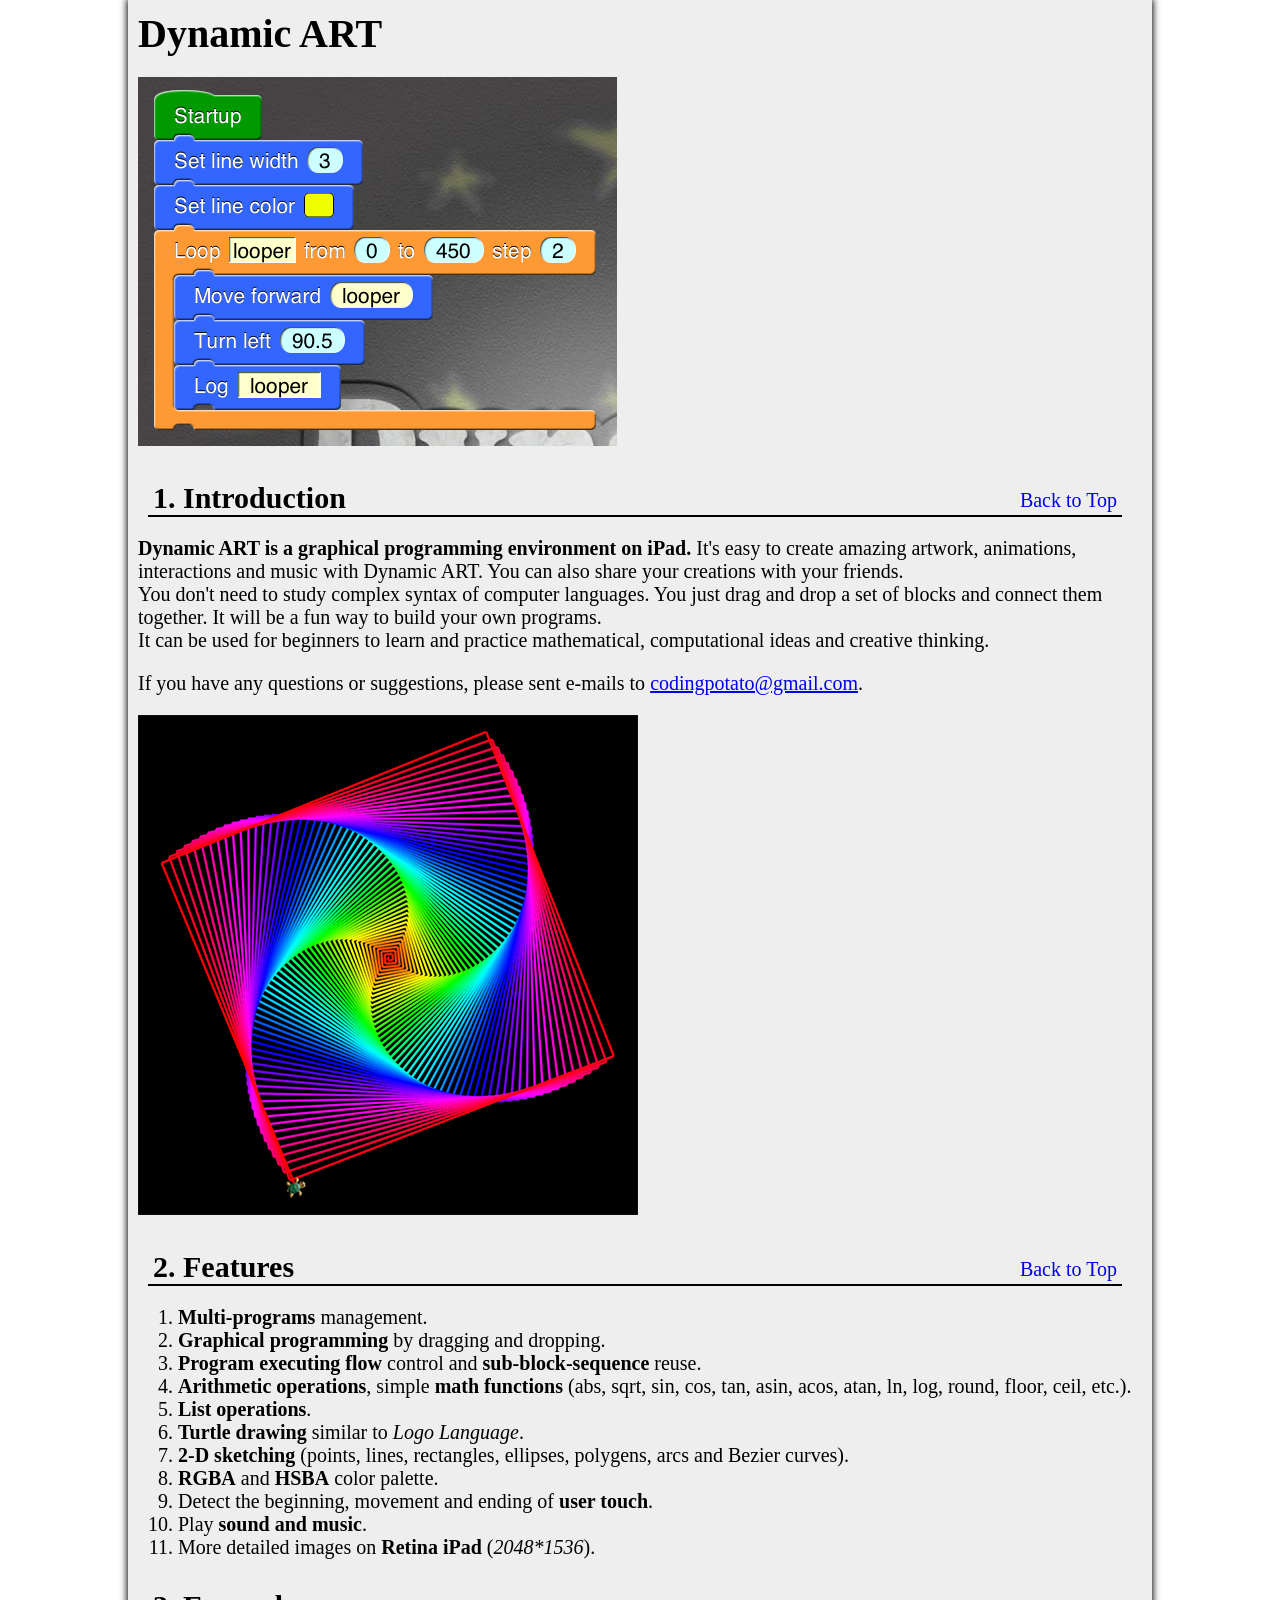
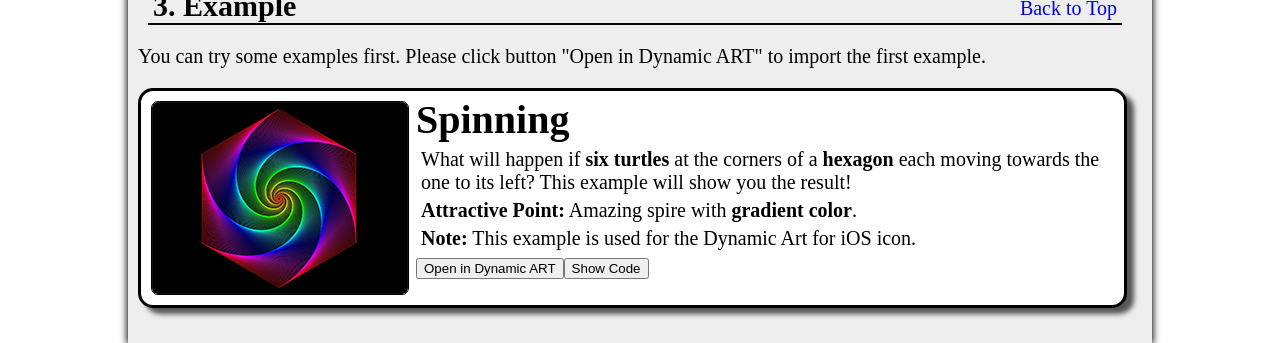
<file: DynamicART/index.html>
<!DOCTYPE html>
<html>

<head>
  <title>Introduction - Dynamic Art for iOS</title>
  <link href="css/local.css" rel="stylesheet" type="text/css" />
  <link href="css/blocks.css" rel="stylesheet" type="text/css" />
  <script>
    function code(id_number) {
      if (document.getElementById(id_number + "_button_code").innerHTML == "Show Code") {
        document.getElementById(id_number + "_button_code").innerHTML = "Hide Code";
        document.getElementById(id_number + "_code").className = "code";
      } else {
        document.getElementById(id_number + "_button_code").innerHTML = "Show Code";
        document.getElementById(id_number + "_code").className = "code hidden";
      }
    }
  </script>
</head>

<body>
  <iframe id="download" name="download"></iframe>
  <div id="container">
    <div id="main">
      <div id="content">
        <h1>Dynamic ART</h1>
        <p><img src="images/screenshot/spire_color_program.png" /></p>
        <div class="subtitle"><a href="#">Back to Top</a><a id="introduction"></a>
          <h2>Introduction</h2>
        </div>
        <p> <strong>Dynamic ART is a graphical programming environment on iPad.</strong> It's easy to create amazing
          artwork, animations, interactions and music with Dynamic ART. You can also share your creations with your
          friends. <br />
          You don't need to study complex syntax of computer languages. You just drag and drop a set of blocks and
          connect them together. It will be a fun way to build your own programs. <br />
          It can be used for beginners to learn and practice mathematical, computational ideas and creative thinking.
        </p>
        <p> If you have any questions or suggestions, please sent e-mails to <a
            href="mailto:codingpotato@gmail.com">codingpotato@gmail.com</a>. </p>
        <p><img src="images/screenshot/spire_grandient_color_run.png" /></p>
        <div class="subtitle"><a href="#">Back to Top</a><a id="features"></a>
          <h2>Features</h2>
        </div>
        <ol>
          <li>
            <strong>Multi-programs</strong> management.
          </li>
          <li>
            <strong>Graphical programming</strong> by dragging and dropping.
          </li>
          <li>
            <strong>Program executing flow</strong> control and <strong>sub-block-sequence</strong> reuse.
          </li>
          <li>
            <strong>Arithmetic operations</strong>, simple <strong>math functions</strong> (abs, sqrt, sin, cos, tan,
            asin, acos, atan, ln, log, round, floor, ceil, etc.).
          </li>
          <li>
            <strong>List operations</strong>.
          </li>
          <li>
            <strong>Turtle drawing</strong> similar to <em>Logo Language</em>.
          </li>
          <li>
            <strong>2-D sketching</strong> (points, lines, rectangles, ellipses, polygens, arcs and Bezier curves).
          </li>
          <li>
            <strong>RGBA</strong> and <strong>HSBA</strong> color palette.
          </li>
          <li>
            Detect the beginning, movement and ending of <strong>user touch</strong>.
          </li>
          <li>
            Play <strong>sound and music</strong>.
          </li>
          <li>
            More detailed images on <strong>Retina iPad</strong> (<em>2048*1536</em>).
          </li>
        </ol>
        <div class="subtitle"><a href="#">Back to Top</a><a id="example"></a>
          <h2>Example</h2>
        </div>
        <p> You can try some examples first. Please click button "Open in Dynamic ART" to import the first example. </p>
        <div class="example_box"><img src="images/examples/11.png" />
          <div class="intro">
            <h1>Spinning</h1>
            <p> What will happen if <strong>six turtles</strong> at the corners of a <strong>hexagon</strong> each
              moving towards the one to its left? This example will show you the result! </p>
            <p> <strong>Attractive Point:</strong> Amazing spire with <strong>gradient color</strong>. </p>
            <p> <strong>Note:</strong> This example is used for the Dynamic Art for iOS icon. </p><a class="import"
              href="examples/11.html" target="download"><button>Open in Dynamic ART</button></a><button
              id="11_button_code" onClick="code('11')">Show Code</button>
          </div>
          <div class="clear"></div>
          <div id="11_code" class="code hidden"><code><span>---------- Startup ----------</span>
<span> Hide </span>
<span> Turn off auto refresh </span>
<span> Set value of  @points@  to  6 </span>
<span> Set value of  @size@  to  300 </span>
<span> Set value of  @dist@  to  5 </span>
<span> Set value of  @h@  to  255 </span>
<span> Pen up </span>
<span> Repeat  $points$  times </span>
<span>     Move forward  $size$ </span>
<span>     Add  $current x$  to list  {x list} </span>
<span>     Add  $current y$  to list  {y list} </span>
<span>     Move backward  $size$ </span>
<span>     Turn left  [ 360  /  $points$ ] </span>
<span> End</span>
<span> While  [ [ Distance from x  [ 0  th of list  {x list} ]  y  [ 0  th of list  {y list} ]  to x  [ 1  th of list  {x list} ]  y  [ 1  th of list  {y list} ] ]  &gt;  $dist$ ]  do </span>
<span>     Set line color  [ Color of hue  $h$  saturation  255  brightness  255  Alpha  255 ] </span>
<span>     Set value of  @h@  to  [ $h$  -  2 ] </span>
<span>     Polygen by x  {x list}  y  {y list} </span>
<span>     Loop  @index@  from  0  to  [ $points$  -  1 ]  step  1 </span>
<span>         Pen up </span>
<span>         Move to x  [ $index$  th of list  {x list} ]  y  [ $index$  th of list  {y list} ] </span>
<span>         Heading to x  [ [ [ $index$  +  1 ]  mod  $points$ ]  th of list  {x list} ]  y  [ [ [ $index$  +  1 ]  mod  $points$ ]  th of list  {y list} ] </span>
<span>         Pen down </span>
<span>         Move forward  $dist$ </span>
<span>         Replace  $index$  th of list  {x list}  with  $current x$ </span>
<span>         Replace  $index$  th of list  {y list}  with  $current y$ </span>
<span>     End</span>
<span>     Refresh </span>
<span> End</span></code></div>
        </div>
      </div>
    </div>
  </div>
</body>

</html>
</file>
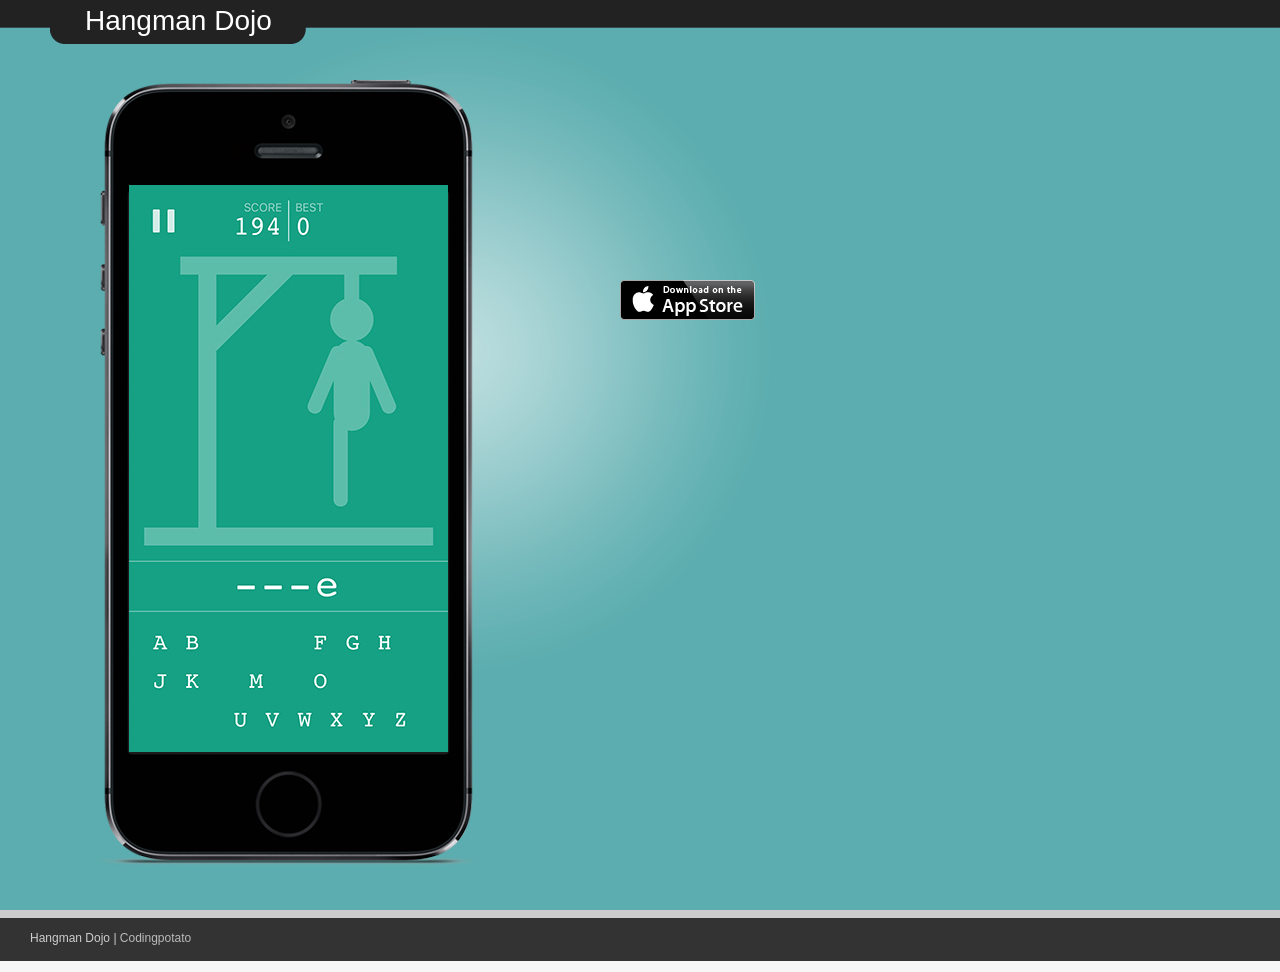
<file: HangmanDojo/index.html>
<!DOCTYPE HTML>
<html>
<head>
<title>Hangman Dojo</title>
<meta http-equiv="Content-Type" content="text/html; charset=utf-8" />
<link rel="stylesheet" href="assets/style.css" media="all" />
<!-- Scripts -->
<script type="text/javascript" src="assets/js/jquery-1.7.2.min.js"></script>
<script src="assets/js/jquery.bxSlider.min.js" type="text/javascript"></script>
<script src="assets/js/slider.settings.js" type="text/javascript"></script>
</head>
<body>
<div id="large-wrap">
  <div id="glow"></div>
  <div id="header">
    <div id="banner-text">Hangman Dojo</div>
    <div id="banner-right-bg"></div>
    <div id="tagline"></div>
  </div>
  <div id="first-row">
    <div id="app-wrap">
      <div id="side-wrap">
	<a href="https://itunes.apple.com/app/id1109400636"><div id="appstore"></div></a>
      </div>
      <div id="iphone-wrap">
        <div id="iphone-slide">
          <div><img src="assets/iphone_slideshow/Screenshot6s_1.jpg" /></div>
          <div><img src="assets/iphone_slideshow/Screenshot6s_2.jpg" /></div>
          <div><img src="assets/iphone_slideshow/Screenshot6s_3.jpg" /></div>
          <div><img src="assets/iphone_slideshow/Screenshot6s_4.jpg" /></div>
          <div><img src="assets/iphone_slideshow/Screenshot6s_5.jpg" /></div>
        </div>
      </div>
    </div>
  </div>
</div>
<!-- first_row_end -->
<div id="footer">
  <div id="minifoot">
    <div class="content-wrap">Hangman Dojo | <a href="mailto:codingpotato@gmail.com">Codingpotato</a></div>
  </div>
</div>
</body>
</html>
</file>
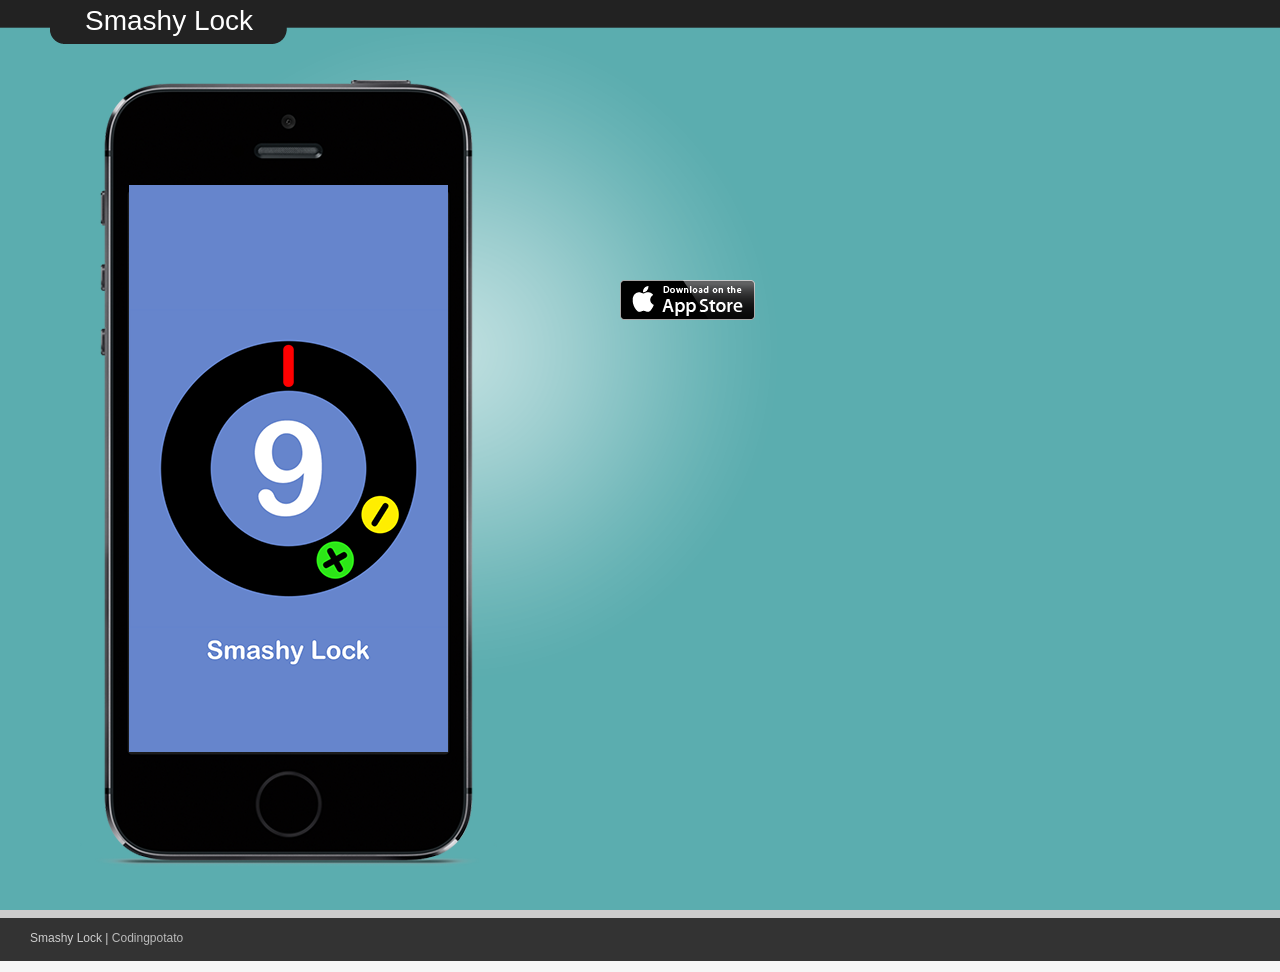
<file: SmashyLock/index.html>
<!DOCTYPE HTML>
<html>
<head>
<title>Smashy Lock</title>
<meta http-equiv="Content-Type" content="text/html; charset=utf-8" />
<link rel="stylesheet" href="assets/style.css" media="all" />
<!-- Scripts -->
<script type="text/javascript" src="assets/js/jquery-1.7.2.min.js"></script>
<script src="assets/js/jquery.bxSlider.min.js" type="text/javascript"></script>
<script src="assets/js/slider.settings.js" type="text/javascript"></script>
</head>
<body>
<div id="large-wrap">
  <div id="glow"></div>
  <div id="header">
    <div id="banner-text">Smashy Lock</div>
    <div id="banner-right-bg"></div>
    <div id="tagline"></div>
  </div>
  <div id="first-row">
    <div id="app-wrap">
      <div id="side-wrap">
	<a href="https://itunes.apple.com/app/id1046210536"><div id="appstore"></div></a>
      </div>
      <div id="iphone-wrap">
        <div id="iphone-slide">
          <div><img src="assets/iphone_slideshow/iphone6_1.png" /></div>
          <div><img src="assets/iphone_slideshow/iphone6_2.png" /></div>
          <div><img src="assets/iphone_slideshow/iphone6_3.png" /></div>
        </div>
      </div>
    </div>
  </div>
</div>
<!-- first_row_end -->
<div id="footer">
  <div id="minifoot">
    <div class="content-wrap">Smashy Lock | <a href="mailto:codingpotato@gmail.com">Codingpotato</a></div>
  </div>
</div>
</body>
</html>
</file>
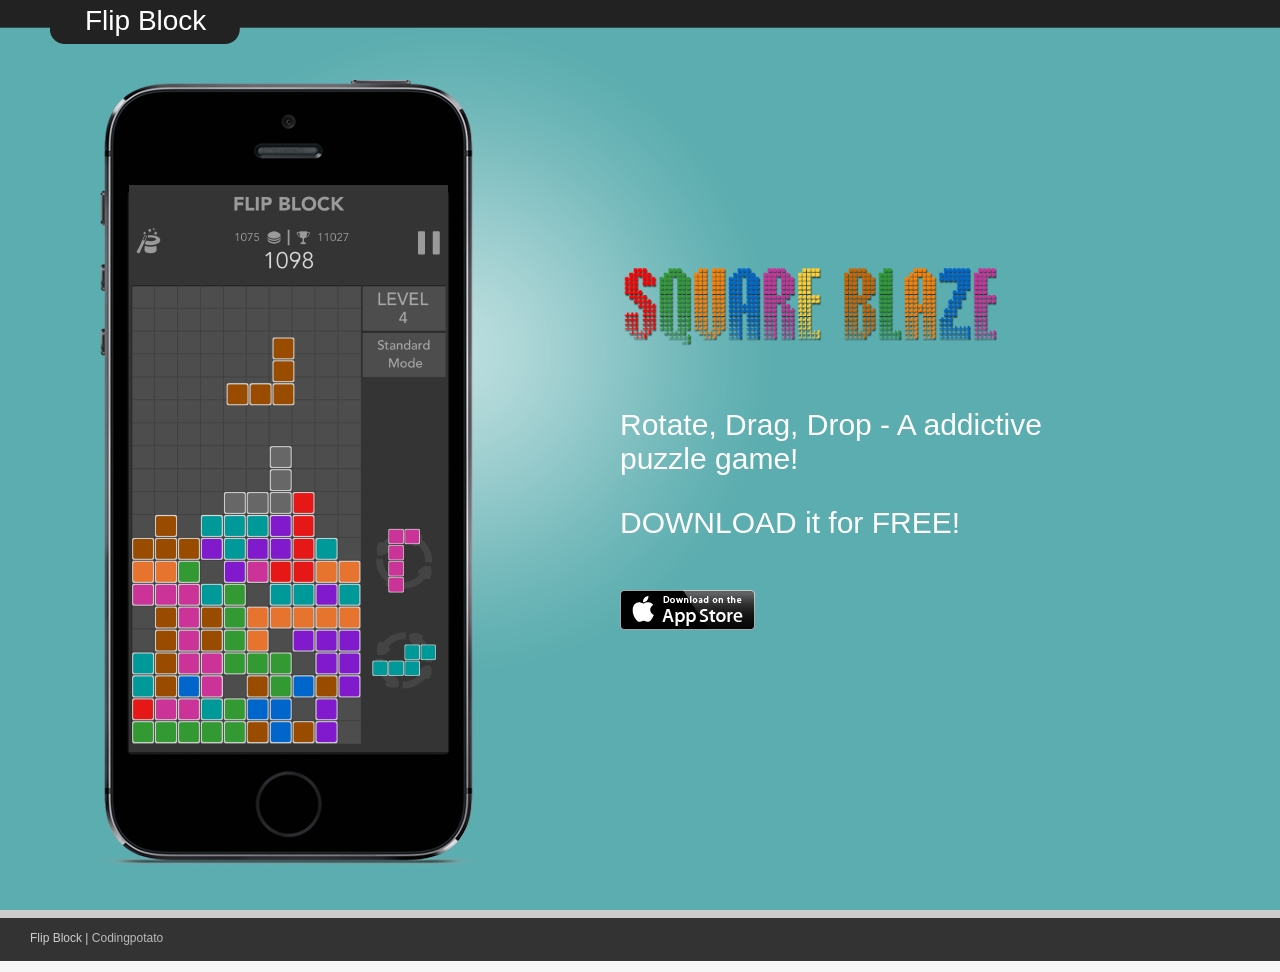
<file: SquareBlaze/index.html>
<!DOCTYPE HTML>
<html>
<head>
<title>Flip Block</title>
<meta http-equiv="Content-Type" content="text/html; charset=utf-8" />
<link rel="stylesheet" href="assets/style.css" media="all" />
<!-- Scripts -->
<script type="text/javascript" src="assets/js/jquery-1.7.2.min.js"></script>
<script src="assets/js/jquery.bxSlider.min.js" type="text/javascript"></script>
<script src="assets/js/slider.settings.js" type="text/javascript"></script>
</head>
<body>
<div id="large-wrap">
  <div id="glow"></div>
  <div id="header">
    <div id="banner-text">Flip Block</div>
    <div id="banner-right-bg"></div>
    <div id="tagline"></div>
  </div>
  <div id="first-row">
    <div id="app-wrap">
      <div id="side-wrap">
        <div id="display-title">
            <img src="assets/Logo-ipad.png"/>
            <p>Rotate, Drag, Drop - A addictive puzzle game!</p>
            <p>DOWNLOAD it for FREE!</p>
        </div>
        
	<a href="https://itunes.apple.com/us/app/square-blaze-in-1010-matrix/id1023192377?ls=1&mt=8"><div id="appstore"></div></a>
      </div>
      <div id="iphone-wrap">
        <div id="iphone-slide">
          <div><img src="assets/iphone_slideshow/Screenshot_iphone6_1.png" /></div>
          <div><img src="assets/iphone_slideshow/Screenshot_iphone6_2.png" /></div>
          <div><img src="assets/iphone_slideshow/Screenshot_iphone6_3.png" /></div>
          <div><img src="assets/iphone_slideshow/Screenshot_iphone6_4.png" /></div>
          <div><img src="assets/iphone_slideshow/Screenshot_iphone6_5.png" /></div>
        </div>
      </div>
    </div>
  </div>
</div>
<!-- first_row_end -->
<div id="footer">
  <div id="minifoot">
    <div class="content-wrap">Flip Block | <a href="mailto:codingpotato@gmail.com">Codingpotato</a></div>
  </div>
</div>
</body>
</html>
</file>
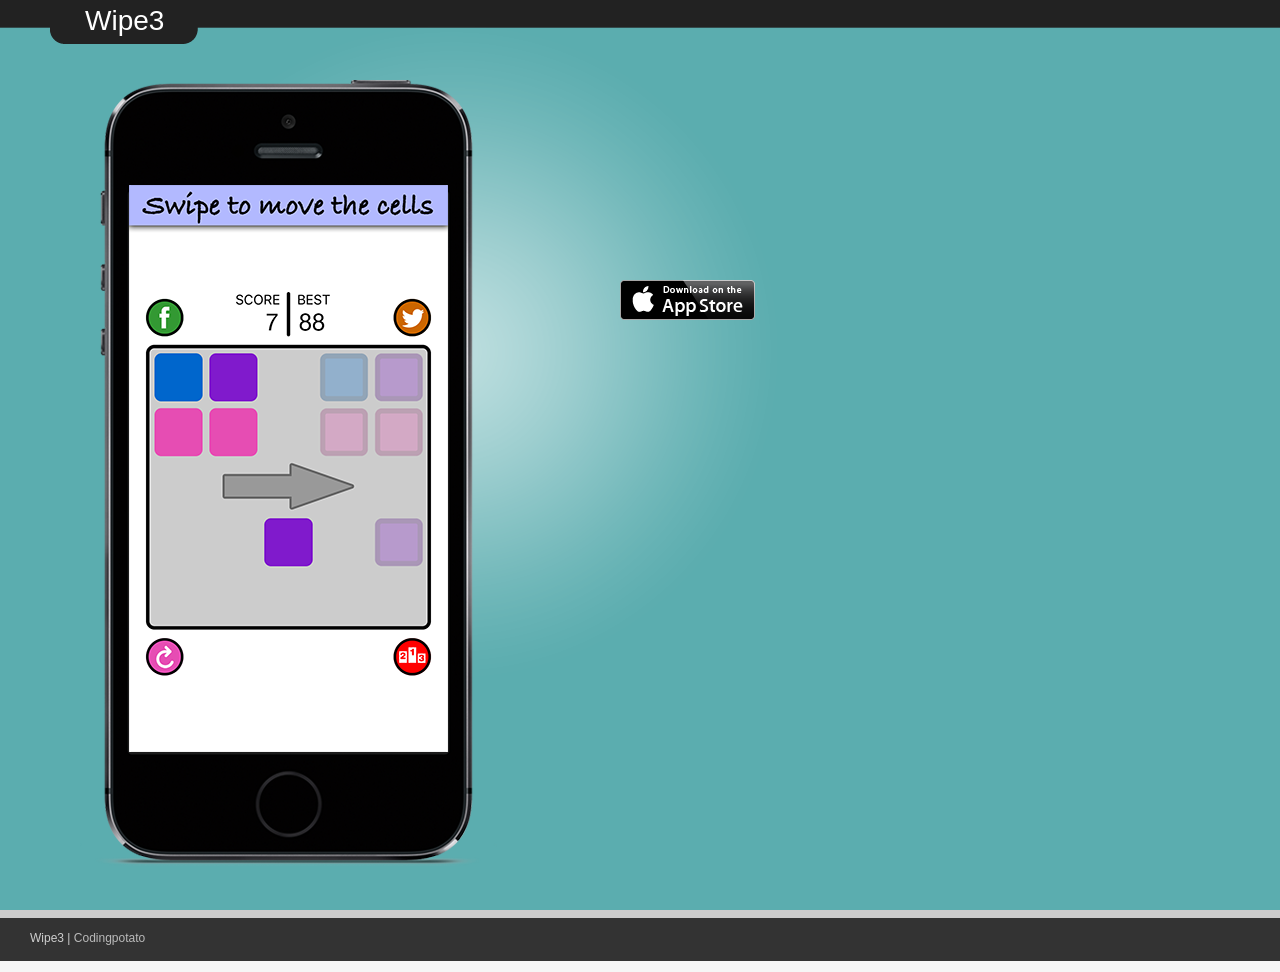
<file: Wipe3/index.html>
<!DOCTYPE HTML>
<html>
<head>
<title>Wipe3</title>
<meta http-equiv="Content-Type" content="text/html; charset=utf-8" />
<link rel="stylesheet" href="assets/style.css" media="all" />
<!-- Scripts -->
<script type="text/javascript" src="assets/js/jquery-1.7.2.min.js"></script>
<script src="assets/js/jquery.bxSlider.min.js" type="text/javascript"></script>
<script src="assets/js/slider.settings.js" type="text/javascript"></script>
</head>
<body>
<div id="large-wrap">
  <div id="glow"></div>
  <div id="header">
    <div id="banner-text">Wipe3</div>
    <div id="banner-right-bg"></div>
    <div id="tagline"></div>
  </div>
  <div id="first-row">
    <div id="app-wrap">
      <div id="side-wrap">
	<a href="https://itunes.apple.com/app/id1059213775"><div id="appstore"></div></a>
      </div>
      <div id="iphone-wrap">
        <div id="iphone-slide">
          <div><img src="assets/iphone_slideshow/iphone6_1.png" /></div>
          <div><img src="assets/iphone_slideshow/iphone6_2.png" /></div>
        </div>
      </div>
    </div>
  </div>
</div>
<!-- first_row_end -->
<div id="footer">
  <div id="minifoot">
    <div class="content-wrap">Wipe3 | <a href="mailto:codingpotato@gmail.com">Codingpotato</a></div>
  </div>
</div>
</body>
</html>
</file>
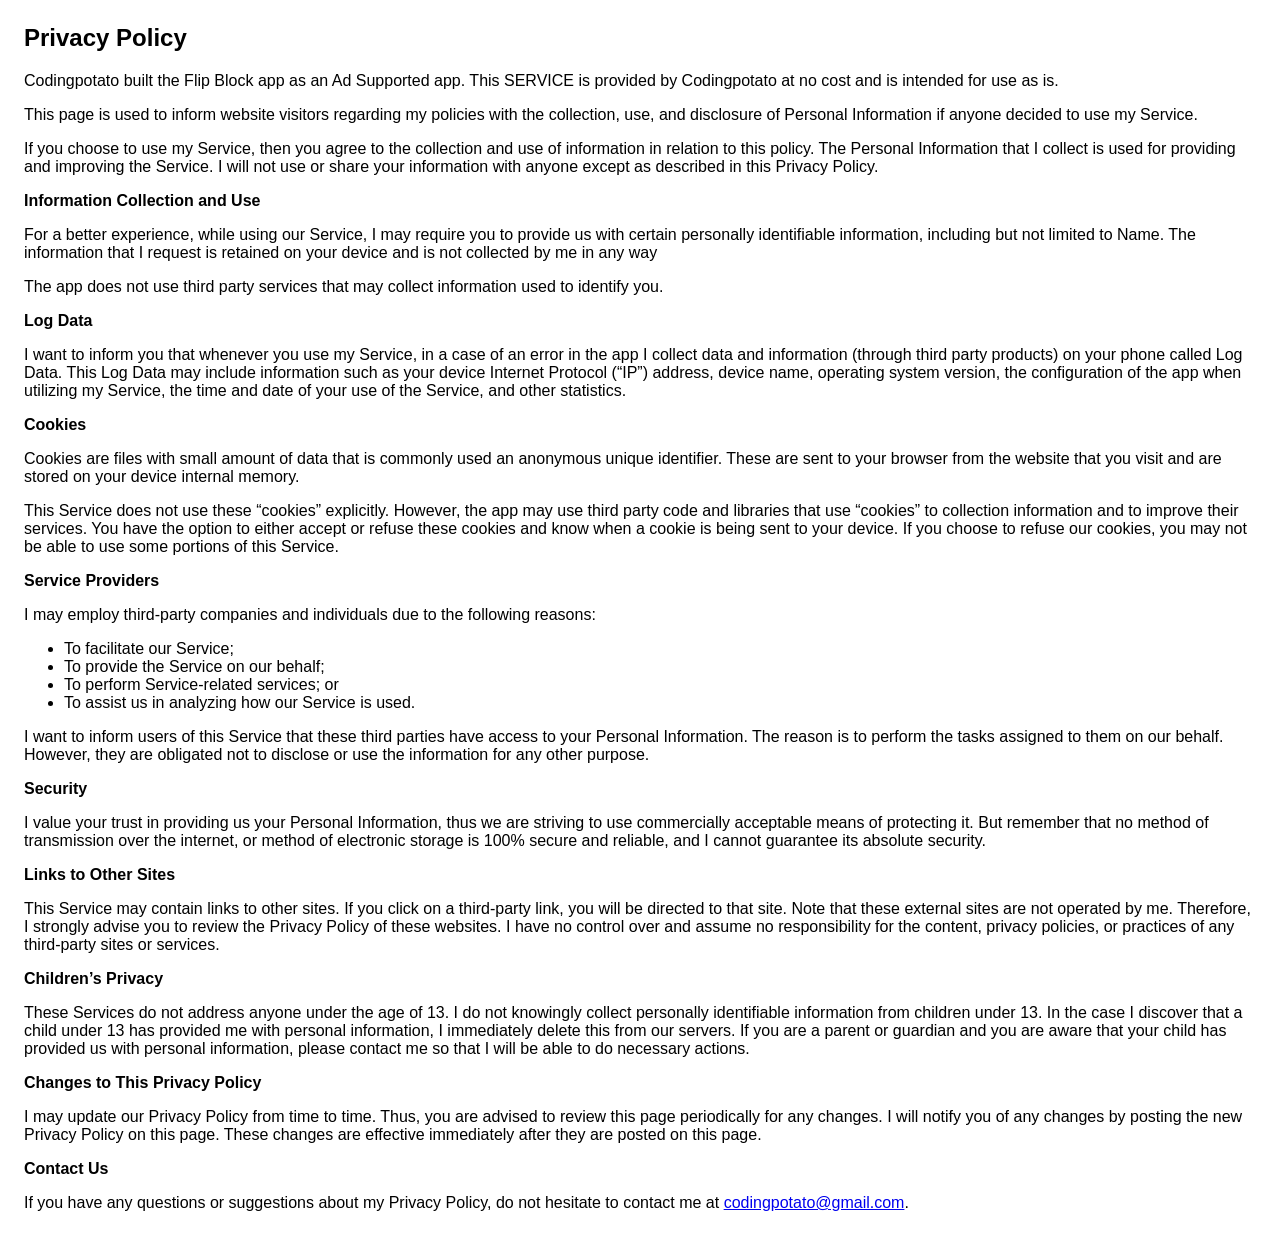
<file: SquareBlaze/privacy_policy.html>
<html>
  <head>
    <meta charset="utf-8">
    <meta name="viewport" content="width=device-width">
    <title>Privacy Policy</title>
    <style>body{font-family: "Helvetica Neue", Helvetica, Arial, sans-serif; padding:1em;}</style>
  </head>
  <body>
    <h2>Privacy Policy</h2>
    <p> Codingpotato built the Flip Block app as an Ad Supported app. This SERVICE is provided by Codingpotato at no cost and is intended for use as is.
    </p>
    <p>This page is used to inform website visitors regarding my policies with the collection, use, and
      disclosure of Personal Information if anyone decided to use my Service.
    </p>
    <p>If you choose to use my Service, then you agree to the collection and use of information in relation
      to this policy. The Personal Information that I collect is used for providing and improving the
      Service. I will not use or share your information with anyone except as described
      in this Privacy Policy.
    </p>
    <p><strong>Information Collection and Use</strong></p>
    <p>For a better experience, while using our Service, I may require you to provide us with certain
      personally identifiable information, including but not limited to Name. The information that I request is retained on your device and is not collected by me in any way
    </p>
    <p>The app does not use third party services that may collect information used to identify you.</p>
    <p><strong>Log Data</strong></p>
    <p> I want to inform you that whenever you use my Service, in a case of an
      error in the app I collect data and information (through third party products) on your phone
      called Log Data. This Log Data may include information such as your device Internet Protocol (“IP”) address,
      device name, operating system version, the configuration of the app when utilizing my Service,
      the time and date of your use of the Service, and other statistics.
    </p>
    <p><strong>Cookies</strong></p>
    <p>Cookies are files with small amount of data that is commonly used an anonymous unique identifier. These
      are sent to your browser from the website that you visit and are stored on your device internal memory.
    </p>
    <p>This Service does not use these “cookies” explicitly. However, the app may use third party code and libraries
      that use “cookies” to collection information and to improve their services. You have the option to either
      accept or refuse these cookies and know when a cookie is being sent to your device. If you choose to
      refuse our cookies, you may not be able to use some portions of this Service.
    </p>
    <p><strong>Service Providers</strong></p>
    <p> I may employ third-party companies and individuals due to the following reasons:</p>
    <ul>
      <li>To facilitate our Service;</li>
      <li>To provide the Service on our behalf;</li>
      <li>To perform Service-related services; or</li>
      <li>To assist us in analyzing how our Service is used.</li>
    </ul>
    <p> I want to inform users of this Service that these third parties have access to your
      Personal Information. The reason is to perform the tasks assigned to them on our behalf. However, they
      are obligated not to disclose or use the information for any other purpose.
    </p>
    <p><strong>Security</strong></p>
    <p> I value your trust in providing us your Personal Information, thus we are striving
      to use commercially acceptable means of protecting it. But remember that no method of transmission over
      the internet, or method of electronic storage is 100% secure and reliable, and I cannot guarantee
      its absolute security.
    </p>
    <p><strong>Links to Other Sites</strong></p>
    <p>This Service may contain links to other sites. If you click on a third-party link, you will be directed
      to that site. Note that these external sites are not operated by me. Therefore, I strongly
      advise you to review the Privacy Policy of these websites. I have no control over
      and assume no responsibility for the content, privacy policies, or practices of any third-party sites
      or services.
    </p>
    <p><strong>Children’s Privacy</strong></p>
    <p>These Services do not address anyone under the age of 13. I do not knowingly collect
      personally identifiable information from children under 13. In the case I discover that a child
      under 13 has provided me with personal information, I immediately delete this from
      our servers. If you are a parent or guardian and you are aware that your child has provided us with personal
      information, please contact me so that I will be able to do necessary actions.
    </p>
    <p><strong>Changes to This Privacy Policy</strong></p>
    <p> I may update our Privacy Policy from time to time. Thus, you are advised to review
      this page periodically for any changes. I will notify you of any changes by posting
      the new Privacy Policy on this page. These changes are effective immediately after they are posted on
      this page.
    </p>
    <p><strong>Contact Us</strong></p>
    <p>If you have any questions or suggestions about my Privacy Policy, do not hesitate to contact
    me at <a href="mailto:codingpotato@gmail.com">codingpotato@gmail.com</a>.
    </p>
  </body>
</html>
</file>
<file: DynamicART/css/local.css>
body {
	counter-reset: titleNumber;
	font-size: 20px;
}
body, div, img, h1, h2 {
    margin: 0;
    padding: 0;
}
iframe#download {
	display: none;
}
img.icon {
	position: relative;
	top: 5px;
}
img.screenshot {
	margin: 10px;
	border-radius: 15px;
}
img.big_screenshot {
    height: 400px;
	width: 300px;
	margin: 5px;
	border-radius: 5px;
	box-shadow: 10px 10px 10px #555;
}
.clear {
	clear: both;
}
.hidden {
	display: none;
}

#container {
    width: 100%;
    min-width: 768px;
    max-width: 1024px;
    position: absolute;
    right: 50%;
}
#main {
    background-color: #EEE;
    box-shadow: black 0 0 7px 1px;
    width: 100%;
    position: absolute;
    left: 50%;
}
#content {
    padding: 10px 10px 20px;
}

.subtitle {
	position: relative;
	border-bottom: 2px solid;
	margin: 30px 20px 20px 10px;
}
.subtitle h2 {
	margin-left: 5px;
}
.subtitle h2:before {
	content: counter(titleNumber) '. ';
	counter-increment: titleNumber;
}
.subtitle a[href] {
	position: absolute;
	right: 5px;
	bottom: 3px;
	text-decoration: none;
}

.example_box {
	position: relative;
	margin: 10px 15px 15px 0;
	padding: 5px;
	border: 3px solid black;
	border-radius: 15px;
	background-color: #FFF;
	box-shadow: 7px 6px 5px #555;
}
.example_box img {
	width: 256px;
	height: 192px;
	margin: 5px;
	border: 1px solid black;
	border-radius: 7px;
	float: left;
}
.example_box h1 {
	margin: 0;
}
.example_box p {
	margin: 5px;
}
.example_box .intro {
	margin-left: 270px;
}
.example_box .import {
	text-decoration: none;
	color: black;
}
.example_box div.code {
	padding: 3px 3px 3px 40px;
	margin: 10px;
	border: 3px outset;
	border-radius: 15px;
	background-image: url(../images/code_outer_bg.png);
	background-position: 0 11px;
	font-weight: bold;
}
.example_box div.code code {
	display: block;
	font-size: 18px;
	line-height: 18px;
	padding: 5px;
	border: 3px inset;
	border-radius: 0 10px 10px 0;
	background-image: url(../images/code_bg.png);
	background-position: 0 5px;
	white-space: pre-wrap;
	counter-reset: codeLine;
}
.example_box div.code code span:before {
	content: counter(codeLine);
	display: inline-block;
	width: 30px;
	margin: 0 15px 0 -45px;
	text-align: right;
	counter-increment: codeLine;
}

.block_info_box {
	margin: 10px 15px 15px 0;
	padding: 5px 10px;
	border: 3px solid black;
	border-radius: 15px;
	background-color: #FFF;
	box-shadow: 7px 6px 5px #555;
}
.block_info_box.close {
	margin: -3px 15px 0px 0;
}
.block_info_box p {
	margin: 0;
	padding: 3px 5px;
}
</file>
<file: DynamicART/css/blocks.css>
dfn {
	display: inline-block;
	margin: 5px 0;
	background-repeat: repeat-x;
	background-clip: content-box;
	font-family: Helvetica, Arial, sans-serif;
	font-style: normal;
	font-weight: bold;
	user-select: none;
	-webkit-user-select: none;
	-moz-user-select: none;
}
dfn:before {
	float: left;
}
dfn:after {
	float: right;
}
dfn span {
	display: inline-block;
	position: relative;
	height: 18px;
	font-size: 18px;
	line-height: 18px;
	color: white;
	text-shadow: 0 -1px black;
}
dfn.block {
	padding: 0 5px 0 65px;
	height: 50px;
}
dfn.block:before {
	margin: 0 0 0 -65px;
}
dfn.block:after {
	margin: 0 -5px 0 0;
}
dfn.block span {
	padding: 0 13px;
	top: 13px;
	margin-left: -60px;
}
dfn.block.big {
	background-image: url(../images/blocks/block_big.png);
	height: 85px !important;
}
dfn.block.big:before {
	content: url(../images/blocks/block_big_left.png);
}
dfn.block.big:after {
	content: url(../images/blocks/block_big_right.png);
	margin-top: -24px !important;
}
dfn.block.big>span:last-child {
	top: 25px !important;
}
dfn.block.end {
	background-image: url(../images/blocks/block_end.png);
}
dfn.block.end:before {
	content: url(../images/blocks/block_end_left.png);
}
dfn.block.end:after {
	content: url(../images/blocks/block_end_right.png);
}
dfn.block.head {
	background-image: url(../images/blocks/block_head.png);
}
dfn.block.head:before {
	content: url(../images/blocks/block_head_left.png);
}
dfn.block.head:after {
	content: url(../images/blocks/block_head_right.png);
}
dfn.block.i1 {
	background-image: url(../images/blocks/block_i1.png);
	height:80px !important;
}
dfn.block.i1:before {
	content: url(../images/blocks/block_i1_left.png);
}
dfn.block.i1:after {
	content: url(../images/blocks/block_i1_right.png);
}
dfn.block.i2 {
	background-image: url(../images/blocks/block_i2.png);
	height:135px !important;
}
dfn.block.i2:before {
	content: url(../images/blocks/block_i2_left.png);
}
dfn.block.i2:after {
	content: url(../images/blocks/block_i2_right.png);
	margin-top: -24px !important;
}
dfn.block.i2>span:last-child {
	top: 45px !important;
}
dfn.block.normal {
	background-image: url(../images/blocks/block_normal.png);
}
dfn.block.normal:before {
	content: url(../images/blocks/block_normal_left.png);
}
dfn.block.normal:after {
	content: url(../images/blocks/block_normal_right.png);
}
dfn.exp {
	padding: 0 10px;
	height: 44px;
}
dfn.exp:before {
	margin: 0 0 0 -10px;
}
dfn.exp:after {
	margin: 0 -10px 0 0;
}
dfn.exp span {
	padding: 0 7px;
	top: 10px;
}
dfn.exp.bool {
	background-image: url(../images/blocks/exp_bool.png);
}
dfn.exp.bool:before {
	content: url(../images/blocks/exp_bool_left.png);
}
dfn.exp.bool:after {
	content: url(../images/blocks/exp_bool_right.png);	
}
dfn.exp.color {
	background-image: url(../images/blocks/exp_color.png);
}
dfn.exp.color:before {
	content: url(../images/blocks/exp_color_left.png);
}
dfn.exp.color:after {
	content: url(../images/blocks/exp_color_right.png);	
}
dfn.exp.num {
	background-image: url(../images/blocks/exp_num.png);
}
dfn.exp.num:before {
	content: url(../images/blocks/exp_num_left.png);
}
dfn.exp.num:after {
	content: url(../images/blocks/exp_num_right.png);	
}
dfn.exp.str {
	background-image: url(../images/blocks/exp_str.png);
}
dfn.exp.str:before {
	content: url(../images/blocks/exp_str_left.png);
}
dfn.exp.str:after {
	content: url(../images/blocks/exp_str_right.png);	
}
dfn.exp.weak {
	background-image: url(../images/blocks/exp_weak.png);
	padding: 0 3px !important;
}
dfn.exp.weak:after {
	content: url(../images/blocks/exp_weak_left.png);
	margin: 0 0 0 -3px !important;	
}
dfn.exp.weak:after {
	content: url(../images/blocks/exp_weak_right.png);
	margin: 0 -3px 0 0 !important;
}
dfn var {
	display: inline-block;
	position: relative;
	top: -4px;
	background-repeat: repeat-x;
	background-clip: content-box;
	padding: 0 10px;
	height: 26px;
	text-indent: 0 !important;
}
dfn var:before {
	float: left;
	margin: 0 0 0 -10px;
}
dfn var:after {
	float: right;
	margin: 0 -10px 0 0;
}
dfn var span {
	display: inline-block !important;
	margin: 0px !important;
	padding: 0 5px !important;
	position: relative !important;
	top: 4px !important;
	height: 18px !important;
	font-size: 18px !important;
	line-height: 18px !important;
	color: black !important;
	font-style: normal !important;
	text-indent: 0 !important;
	text-shadow: none !important;
}
dfn var.bool {
	background-image: url(../images/blocks/arg_bool.png);
}
dfn var.bool:before {
	content: url(../images/blocks/arg_bool_left.png);
}
dfn var.bool:after {
	content: url(../images/blocks/arg_bool_right.png);
}
dfn var.color {
	background-image: url(../images/blocks/arg_color.png);
}
dfn var.color:before {
	content: url(../images/blocks/arg_color_left.png);
}
dfn var.color:after {
	content: url(../images/blocks/arg_color_right.png);
}
dfn var.num {
	background-image: url(../images/blocks/arg_num.png);
}
dfn var.num:before {
	content: url(../images/blocks/arg_num_left.png);
}
dfn var.num:after {
	content: url(../images/blocks/arg_num_right.png);
}
dfn var.str {
	background-image: url(../images/blocks/arg_str.png);
}
dfn var.str:before {
	content: url(../images/blocks/arg_str_left.png);
}
dfn var.str:after {
	content: url(../images/blocks/arg_str_right.png);
}
dfn var.var {
	background-image: url(../images/blocks/arg_var.png);
	padding: 0 3px !important;
}
dfn var.var:before {
	content: url(../images/blocks/arg_var_left.png);
	margin: 0 0 0 -3px !important;
}
dfn var.var:after {
	content: url(../images/blocks/arg_var_right.png);
	margin: 0 -3px 0 0 !important;
}
</file>
<file: HangmanDojo/assets/style.css>
@charset "utf-8";

body { 
    background: #f6f6f6 url(background.png) repeat-x;
    font-family: "Lucida Sans Unicode", "Lucida Grande", sans-serif;
    margin: 0 auto;
}

a {
    color: #bbb;
    text-decoration: none;
}

a:hover {
    color: #ddd;
    text-decoration: underline;
}

img {
    border: none;
}

#header {
    width: 100%;
    height: 50px;;
    margin: 0 auto;
}

#banner-text {
    background: url(banner_bg.png) no-repeat;
    height: 44px;
    color: #fff;
    font-size: 28px;
    float: left;
    padding: 5px 12px 0 35px;
    margin: 0 0 0 50px;
}

#banner-right-bg {
    background: url(banner_bg_right.png) no-repeat;
    height: 44px;
    width: 22px;
    float: left;
    margin-right: 10px;
}

#tagline {
    color: #eee;
    font-size: 13px;
    padding: 7px 0 0 10px;
}

#large-wrap {
    width: 100%;
    margin: 0 auto;
}

#glow {
    width: 930px;
    height: 930px;
    background: url(glow.png) no-repeat;
    z-index: -2;
    position: absolute;
}

#first-row {
    width:1200px;
    height: 830px;
}

#app-wrap {
    width: 100%;
    margin: 0 auto;
    color: #fff;
    font-size: 18px;
}

#display-title {
    font-size: 30px;
}

#display-title img {
    width: 380px;
    margin-bottom: 20px;
}

#iphone-wrap {
    width: 417px;
    height: 787px;
    background: url(iphone.png) no-repeat;
    margin: 30px 0 0 80px;
    padding: 105px 0 0 49px;
}

#iphone-wrap li {
    list-style-type:none;
}

#iphone-slide {
    width: 319px;
    height: 568px;
}

#side-wrap {
	width: 500px;
	float: right;
	margin: 180px 80px 0 0;
}

#appstore {
	width: 135px;
	height: 40px;
	float: left;
	margin: 20px 20px 0 0;
	background: url(app_store.png) no-repeat;
}

#appstore:hover {
	background-position: bottom;
	margin-top: 23px;
	cursor: pointer;
}

#footer {
	background: #444;
	border-top: solid 8px #ccc;
	padding: 0px 0 0px 0;
}

#minifoot {
	height: 30px;
	background: #333;
	padding: 13px 0 0 30px;
	font-size: 12px;
	color: #CECECE;
}
</file>
<file: SmashyLock/assets/style.css>
@charset "utf-8";

body { 
    background: #f6f6f6 url(background.png) repeat-x;
    font-family: "Lucida Sans Unicode", "Lucida Grande", sans-serif;
    margin: 0 auto;
}

a {
    color: #bbb;
    text-decoration: none;
}

a:hover {
    color: #ddd;
    text-decoration: underline;
}

img {
    border: none;
}

#header {
    width: 100%;
    height: 50px;;
    margin: 0 auto;
}

#banner-text {
    background: url(banner_bg.png) no-repeat;
    height: 44px;
    color: #fff;
    font-size: 28px;
    float: left;
    padding: 5px 12px 0 35px;
    margin: 0 0 0 50px;
}

#banner-right-bg {
    background: url(banner_bg_right.png) no-repeat;
    height: 44px;
    width: 22px;
    float: left;
    margin-right: 10px;
}

#tagline {
    color: #eee;
    font-size: 13px;
    padding: 7px 0 0 10px;
}

#large-wrap {
    width: 100%;
    margin: 0 auto;
}

#glow {
    width: 930px;
    height: 930px;
    background: url(glow.png) no-repeat;
    z-index: -2;
    position: absolute;
}

#first-row {
    width:1200px;
    height: 830px;
}

#app-wrap {
    width: 100%;
    margin: 0 auto;
    color: #fff;
    font-size: 18px;
}

#display-title {
    font-size: 30px;
}

#display-title img {
    width: 380px;
    margin-bottom: 20px;
}

#iphone-wrap {
    width: 417px;
    height: 787px;
    background: url(iphone.png) no-repeat;
    margin: 30px 0 0 80px;
    padding: 105px 0 0 49px;
}

#iphone-wrap li {
    list-style-type:none;
}

#iphone-slide {
    width: 319px;
    height: 568px;
}

#side-wrap {
	width: 500px;
	float: right;
	margin: 180px 80px 0 0;
}

#appstore {
	width: 135px;
	height: 40px;
	float: left;
	margin: 20px 20px 0 0;
	background: url(app_store.png) no-repeat;
}

#appstore:hover {
	background-position: bottom;
	margin-top: 23px;
	cursor: pointer;
}

#footer {
	background: #444;
	border-top: solid 8px #ccc;
	padding: 0px 0 0px 0;
}

#minifoot {
	height: 30px;
	background: #333;
	padding: 13px 0 0 30px;
	font-size: 12px;
	color: #CECECE;
}
</file>
<file: SquareBlaze/assets/style.css>
@charset "utf-8";

body { 
    background: #f6f6f6 url(background.png) repeat-x;
    font-family: "Lucida Sans Unicode", "Lucida Grande", sans-serif;
    margin: 0 auto;
}

a {
    color: #bbb;
    text-decoration: none;
}

a:hover {
    color: #ddd;
    text-decoration: underline;
}

img {
    border: none;
}

#header {
    width: 100%;
    height: 50px;;
    margin: 0 auto;
}

#banner-text {
    background: url(banner_bg.png) no-repeat;
    height: 44px;
    color: #fff;
    font-size: 28px;
    float: left;
    padding: 5px 12px 0 35px;
    margin: 0 0 0 50px;
}

#banner-right-bg {
    background: url(banner_bg_right.png) no-repeat;
    height: 44px;
    width: 22px;
    float: left;
    margin-right: 10px;
}

#tagline {
    color: #eee;
    font-size: 13px;
    padding: 7px 0 0 10px;
}

#large-wrap {
    width: 100%;
    margin: 0 auto;
}

#glow {
    width: 930px;
    height: 930px;
    background: url(glow.png) no-repeat;
    z-index: -2;
    position: absolute;
}

#first-row {
    width:1200px;
    height: 830px;
}

#app-wrap {
    width: 100%;
    margin: 0 auto;
    color: #fff;
    font-size: 18px;
}

#display-title {
    font-size: 30px;
}

#display-title img {
    width: 380px;
    margin-bottom: 20px;
}

#iphone-wrap {
    width: 417px;
    height: 787px;
    background: url(iphone.png) no-repeat;
    margin: 30px 0 0 80px;
    padding: 105px 0 0 49px;
}

#iphone-wrap li {
    list-style-type:none;
}

#iphone-slide {
    width: 319px;
    height: 568px;
}

#side-wrap {
	width: 500px;
	float: right;
	margin: 180px 80px 0 0;
}

#appstore {
	width: 135px;
	height: 40px;
	float: left;
	margin: 20px 20px 0 0;
	background: url(app_store.png) no-repeat;
}

#appstore:hover {
	background-position: bottom;
	margin-top: 23px;
	cursor: pointer;
}

#footer {
	background: #444;
	border-top: solid 8px #ccc;
	padding: 0px 0 0px 0;
}

#minifoot {
	height: 30px;
	background: #333;
	padding: 13px 0 0 30px;
	font-size: 12px;
	color: #CECECE;
}
</file>
<file: Wipe3/assets/style.css>
@charset "utf-8";

body { 
    background: #f6f6f6 url(background.png) repeat-x;
    font-family: "Lucida Sans Unicode", "Lucida Grande", sans-serif;
    margin: 0 auto;
}

a {
    color: #bbb;
    text-decoration: none;
}

a:hover {
    color: #ddd;
    text-decoration: underline;
}

img {
    border: none;
}

#header {
    width: 100%;
    height: 50px;;
    margin: 0 auto;
}

#banner-text {
    background: url(banner_bg.png) no-repeat;
    height: 44px;
    color: #fff;
    font-size: 28px;
    float: left;
    padding: 5px 12px 0 35px;
    margin: 0 0 0 50px;
}

#banner-right-bg {
    background: url(banner_bg_right.png) no-repeat;
    height: 44px;
    width: 22px;
    float: left;
    margin-right: 10px;
}

#tagline {
    color: #eee;
    font-size: 13px;
    padding: 7px 0 0 10px;
}

#large-wrap {
    width: 100%;
    margin: 0 auto;
}

#glow {
    width: 930px;
    height: 930px;
    background: url(glow.png) no-repeat;
    z-index: -2;
    position: absolute;
}

#first-row {
    width:1200px;
    height: 830px;
}

#app-wrap {
    width: 100%;
    margin: 0 auto;
    color: #fff;
    font-size: 18px;
}

#display-title {
    font-size: 30px;
}

#display-title img {
    width: 380px;
    margin-bottom: 20px;
}

#iphone-wrap {
    width: 417px;
    height: 787px;
    background: url(iphone.png) no-repeat;
    margin: 30px 0 0 80px;
    padding: 105px 0 0 49px;
}

#iphone-wrap li {
    list-style-type:none;
}

#iphone-slide {
    width: 319px;
    height: 568px;
}

#side-wrap {
	width: 500px;
	float: right;
	margin: 180px 80px 0 0;
}

#appstore {
	width: 135px;
	height: 40px;
	float: left;
	margin: 20px 20px 0 0;
	background: url(app_store.png) no-repeat;
}

#appstore:hover {
	background-position: bottom;
	margin-top: 23px;
	cursor: pointer;
}

#footer {
	background: #444;
	border-top: solid 8px #ccc;
	padding: 0px 0 0px 0;
}

#minifoot {
	height: 30px;
	background: #333;
	padding: 13px 0 0 30px;
	font-size: 12px;
	color: #CECECE;
}
</file>
